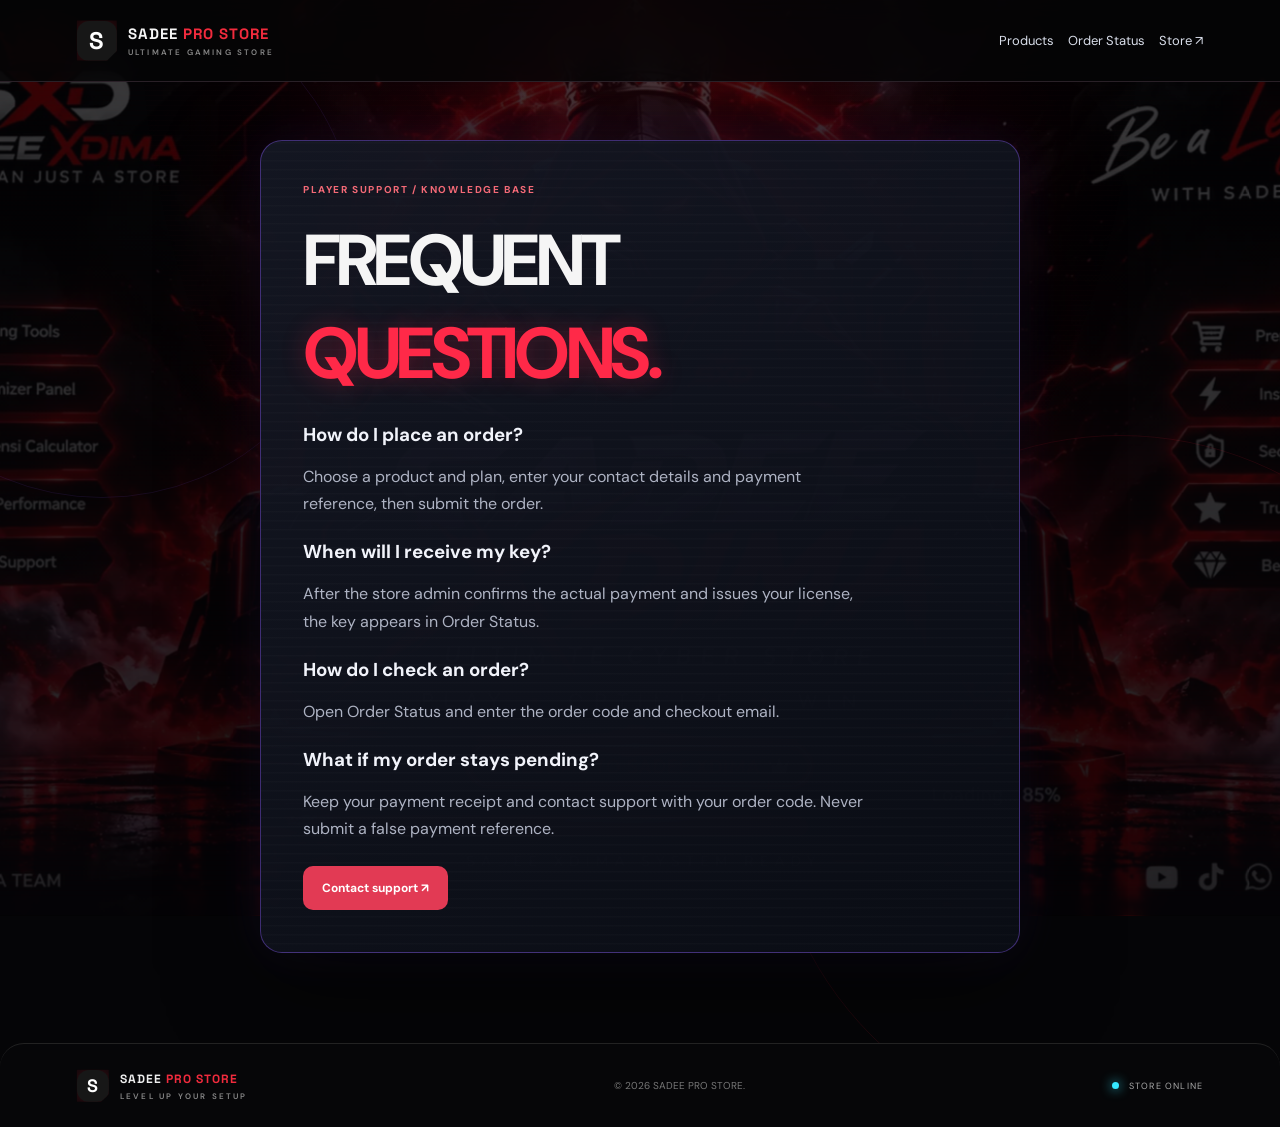
<file: faq.html>
<!doctype html><html lang="en"><head><meta charset="utf-8"><meta name="viewport" content="width=device-width,initial-scale=1"><meta name="theme-color" content="#08090d"><title>FAQ | SADEE PRO STORE</title><meta name="description" content="Quick answers about ordering, payment checks, license delivery and support."><link rel="stylesheet" href="styles.css"></head><body class="status-page"><header class="topbar"><a class="brand" href="./"><span class="brand-mark">S</span><span>SADEE <b>PRO STORE</b><small>ULTIMATE GAMING STORE</small></span></a><nav><a href="./#products">Products</a><a href="order-status.html">Order Status</a><a href="./">Store ↗</a></nav></header><main class="status-main"><div class="status-ambient" aria-hidden="true"><i></i><i></i><i></i></div><section class="status-console"><p class="eyebrow">PLAYER SUPPORT / KNOWLEDGE BASE</p><h1>FREQUENT <span>QUESTIONS.</span></h1><h3>How do I place an order?</h3><p class="status-intro">Choose a product and plan, enter your contact details and payment reference, then submit the order.</p><h3>When will I receive my key?</h3><p class="status-intro">After the store admin confirms the actual payment and issues your license, the key appears in Order Status.</p><h3>How do I check an order?</h3><p class="status-intro">Open Order Status and enter the order code and checkout email.</p><h3>What if my order stays pending?</h3><p class="status-intro">Keep your payment receipt and contact support with your order code. Never submit a false payment reference.</p><a class="btn btn-red" href="support.html">Contact support ↗</a></section></main><footer><a class="brand footer-brand" href="./"><span class="brand-mark">S</span><span>SADEE <b>PRO STORE</b><small>LEVEL UP YOUR SETUP</small></span></a><p>© <span id="year"></span> SADEE PRO STORE.</p><span class="footer-status"><i></i> STORE ONLINE</span></footer><script>document.getElementById('year').textContent=new Date().getFullYear()</script></body></html>
</file>
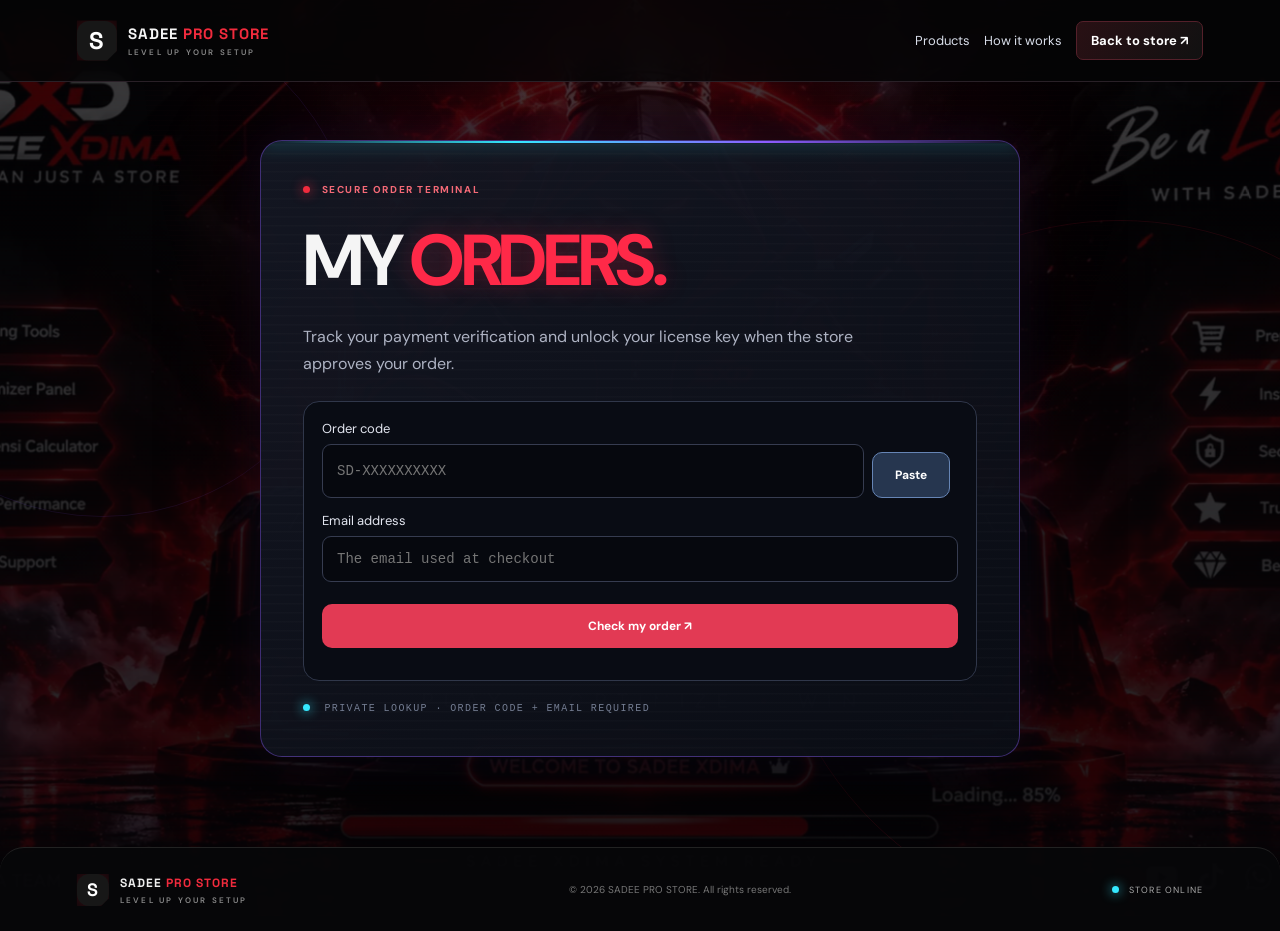
<file: order-status.html>
<!doctype html>
<html lang="en"><head><meta charset="utf-8"><meta name="viewport" content="width=device-width,initial-scale=1"><meta name="theme-color" content="#08090d"><title>My Orders | SADEE PRO STORE</title><link rel="stylesheet" href="styles.css"><script defer src="config.js"></script></head>
<body class="status-page"><header class="topbar"><a class="brand" href="./"><span class="brand-mark">S</span><span>SADEE <b>PRO STORE</b><small>LEVEL UP YOUR SETUP</small></span></a><nav><a href="./#products">Products</a><a href="./#how">How it works</a><a class="nav-shop" href="./">Back to store ↗</a></nav></header>
<main class="status-main"><div class="status-ambient" aria-hidden="true"><i></i><i></i><i></i></div><section class="status-console"><p class="eyebrow"><span class="live-dot"></span> SECURE ORDER TERMINAL</p><div class="status-scanline"></div><h1>MY <span>ORDERS.</span></h1><p class="status-intro">Track your payment verification and unlock your license key when the store approves your order.</p><form id="lookup-form" class="order-lookup-form status-lookup-form"><label>Order code<div class="paste-field"><input name="order_code" id="order-code-input" required maxlength="30" placeholder="SD-XXXXXXXXXX" autocomplete="off"><button type="button" class="btn btn-outline paste-btn" id="paste-order-code">Paste</button></div></label><label>Email address<input name="email" type="email" required maxlength="254" placeholder="The email used at checkout" autocomplete="email"></label><button class="btn btn-red full" type="submit" id="lookup-submit">Check my order ↗</button><p class="form-message" id="lookup-message" role="status"></p></form><div id="lookup-result" class="lookup-result" aria-live="polite"></div><div class="status-footnote"><span class="terminal-dot"></span> PRIVATE LOOKUP · ORDER CODE + EMAIL REQUIRED</div></section></main>
<footer><a class="brand footer-brand" href="./"><span class="brand-mark">S</span><span>SADEE <b>PRO STORE</b><small>LEVEL UP YOUR SETUP</small></span></a><p>© <span id="year"></span> SADEE PRO STORE. All rights reserved.</p><span class="footer-status"><i></i> STORE ONLINE</span></footer><script defer src="order-status.js"></script></body></html>
</file>
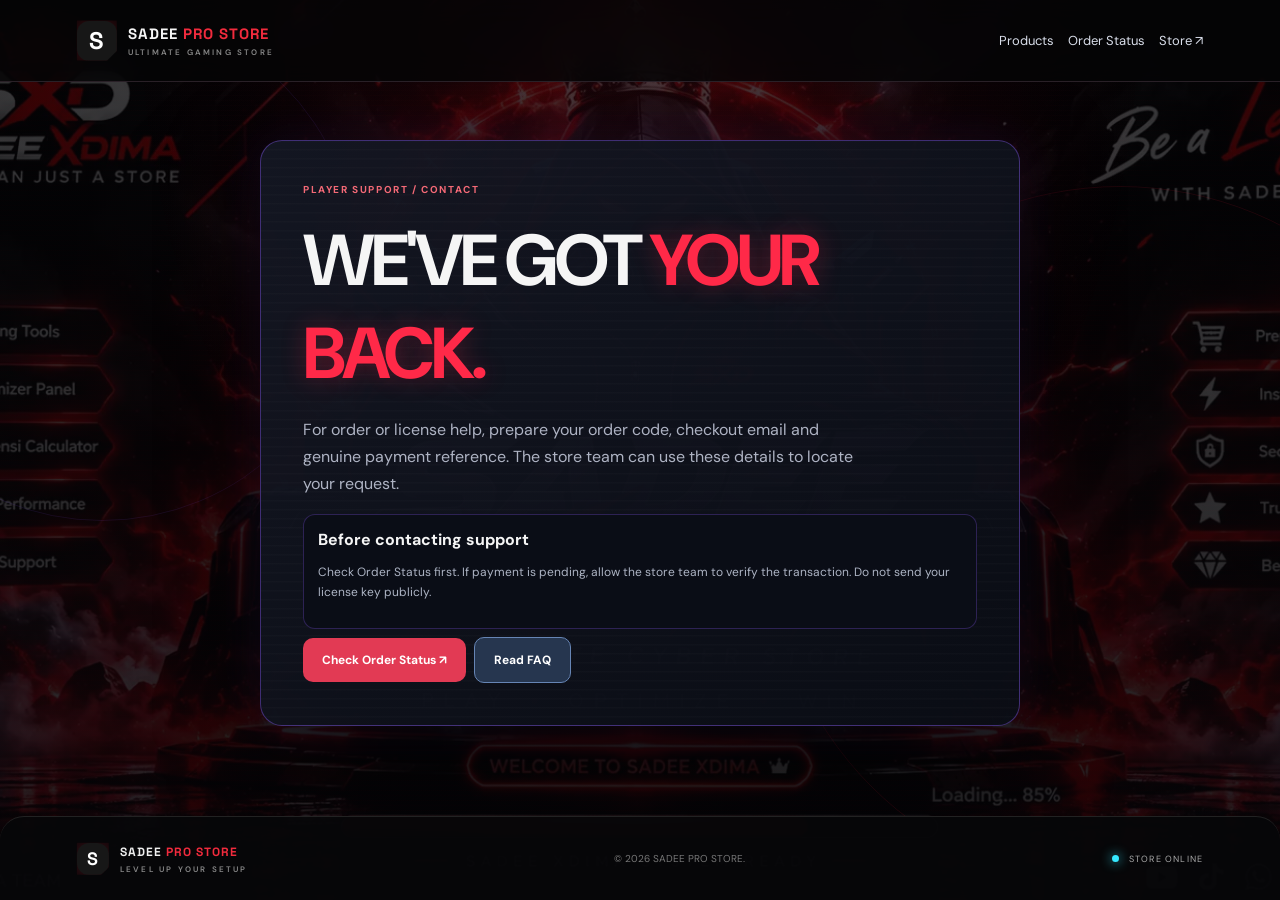
<file: support.html>
<!doctype html><html lang="en"><head><meta charset="utf-8"><meta name="viewport" content="width=device-width,initial-scale=1"><meta name="theme-color" content="#08090d"><title>Support | SADEE PRO STORE</title><meta name="description" content="Need help with an order? Keep your order code and payment receipt ready."><link rel="stylesheet" href="styles.css"></head><body class="status-page"><header class="topbar"><a class="brand" href="./"><span class="brand-mark">S</span><span>SADEE <b>PRO STORE</b><small>ULTIMATE GAMING STORE</small></span></a><nav><a href="./#products">Products</a><a href="order-status.html">Order Status</a><a href="./">Store ↗</a></nav></header><main class="status-main"><div class="status-ambient" aria-hidden="true"><i></i><i></i><i></i></div><section class="status-console"><p class="eyebrow">PLAYER SUPPORT / CONTACT</p><h1>WE'VE GOT <span>YOUR BACK.</span></h1><p class="status-intro">For order or license help, prepare your order code, checkout email and genuine payment reference. The store team can use these details to locate your request.</p><div class="pending-console"><b>Before contacting support</b><p>Check Order Status first. If payment is pending, allow the store team to verify the transaction. Do not send your license key publicly.</p></div><a class="btn btn-red" href="order-status.html">Check Order Status ↗</a><a class="btn btn-outline" href="faq.html">Read FAQ</a></section></main><footer><a class="brand footer-brand" href="./"><span class="brand-mark">S</span><span>SADEE <b>PRO STORE</b><small>LEVEL UP YOUR SETUP</small></span></a><p>© <span id="year"></span> SADEE PRO STORE.</p><span class="footer-status"><i></i> STORE ONLINE</span></footer><script>document.getElementById('year').textContent=new Date().getFullYear()</script></body></html>
</file>
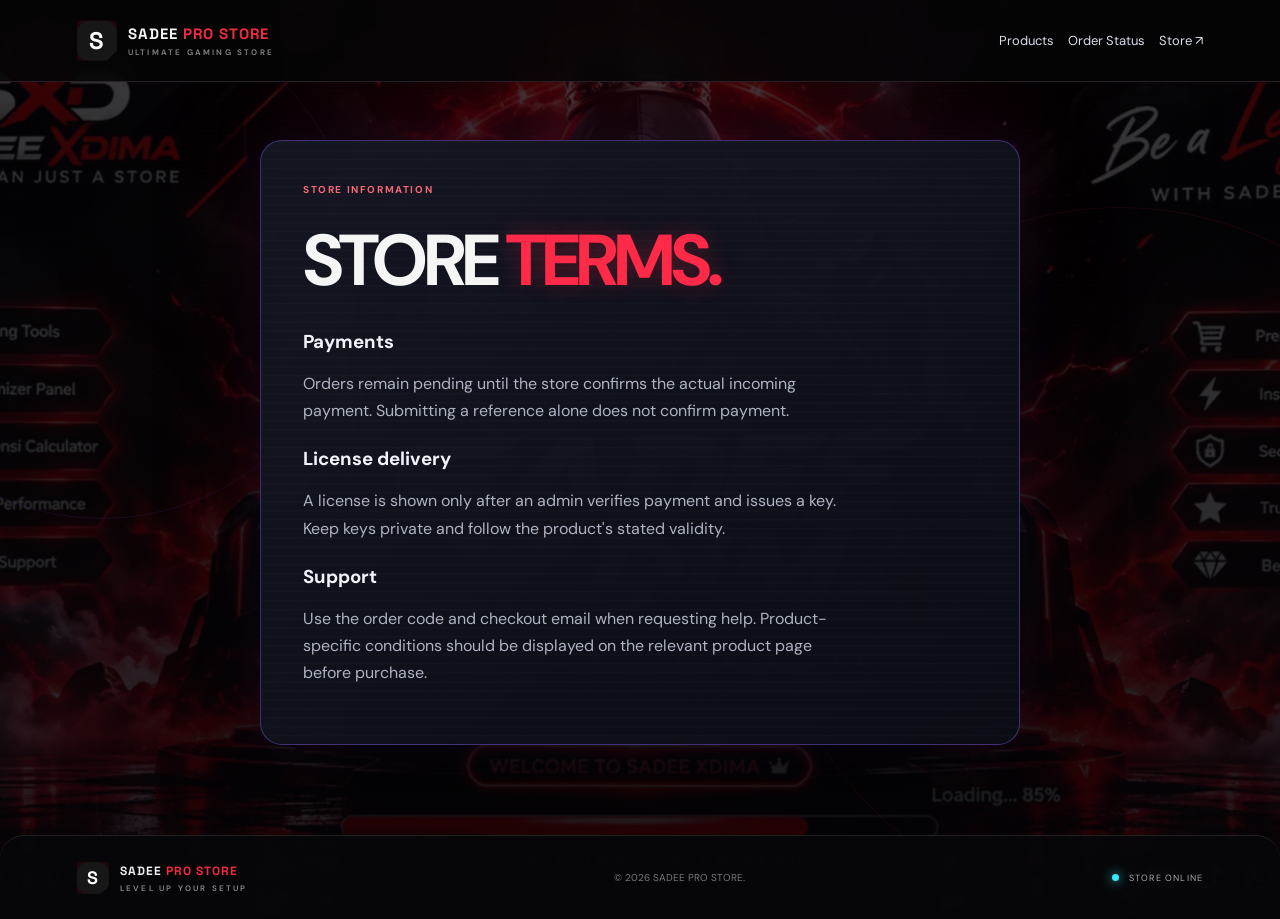
<file: terms.html>
<!doctype html><html lang="en"><head><meta charset="utf-8"><meta name="viewport" content="width=device-width,initial-scale=1"><meta name="theme-color" content="#08090d"><title>Store Terms | SADEE PRO STORE</title><meta name="description" content="Ordering, payment verification, license delivery and safe use information."><link rel="stylesheet" href="styles.css"></head><body class="status-page"><header class="topbar"><a class="brand" href="./"><span class="brand-mark">S</span><span>SADEE <b>PRO STORE</b><small>ULTIMATE GAMING STORE</small></span></a><nav><a href="./#products">Products</a><a href="order-status.html">Order Status</a><a href="./">Store ↗</a></nav></header><main class="status-main"><div class="status-ambient" aria-hidden="true"><i></i><i></i><i></i></div><section class="status-console"><p class="eyebrow">STORE INFORMATION</p><h1>STORE <span>TERMS.</span></h1><h3>Payments</h3><p class="status-intro">Orders remain pending until the store confirms the actual incoming payment. Submitting a reference alone does not confirm payment.</p><h3>License delivery</h3><p class="status-intro">A license is shown only after an admin verifies payment and issues a key. Keep keys private and follow the product's stated validity.</p><h3>Support</h3><p class="status-intro">Use the order code and checkout email when requesting help. Product-specific conditions should be displayed on the relevant product page before purchase.</p></section></main><footer><a class="brand footer-brand" href="./"><span class="brand-mark">S</span><span>SADEE <b>PRO STORE</b><small>LEVEL UP YOUR SETUP</small></span></a><p>© <span id="year"></span> SADEE PRO STORE.</p><span class="footer-status"><i></i> STORE ONLINE</span></footer><script>document.getElementById('year').textContent=new Date().getFullYear()</script></body></html>
</file>
<file: styles.css>
@import url('https://fonts.googleapis.com/css2?family=DM+Sans:wght@400;500;600;700&family=Space+Grotesk:wght@400;500;600;700&display=swap');
:root{--bg:#090909;--panel:#111;--panel2:#171717;--red:#f12a3c;--red2:#b90f25;--text:#f5f5f5;--muted:#9b9b9b;--line:#292929;--green:#71e4a1}*{box-sizing:border-box}html{scroll-behavior:smooth}body{margin:0;background:var(--bg);color:var(--text);font-family:'DM Sans',sans-serif}a{color:inherit;text-decoration:none}button,input,textarea{font:inherit}.topbar{height:82px;padding:0 clamp(20px,6vw,90px);display:flex;align-items:center;justify-content:space-between;border-bottom:1px solid #222;background:#090909;position:sticky;top:0;z-index:10}.brand{display:flex;align-items:center;gap:11px;font:700 15px 'Space Grotesk',sans-serif;letter-spacing:1px}.brand b{color:var(--red)}.brand small{display:block;font:600 8px 'DM Sans',sans-serif;letter-spacing:2.2px;color:#888;margin-top:4px}.brand-mark{display:grid;place-items:center;width:40px;height:40px;background:var(--red);color:#fff;font:700 24px 'Space Grotesk';clip-path:polygon(0 0,100% 0,100% 76%,76% 100%,0 100%)}nav{display:flex;align-items:center;gap:30px;color:#c4c4c4;font-size:13px}nav a:hover,.text-link:hover{color:#fff}.admin-link{border:1px solid #343434;padding:10px 14px;border-radius:7px}.hero{min-height:560px;padding:78px clamp(20px,8vw,125px) 54px;display:grid;grid-template-columns:1.05fr .95fr;align-items:center;gap:38px;overflow:hidden;background:radial-gradient(ellipse at 80% 35%,#301014 0,transparent 43%),linear-gradient(120deg,#090909,#0d0b0c)}.eyebrow{font-size:10px;letter-spacing:2.2px;font-weight:700;color:#f56a77;margin:0 0 18px}.live-dot,.footer-status i{display:inline-block;width:7px;height:7px;background:var(--red);border-radius:50%;margin-right:8px;box-shadow:0 0 12px #f12a3c}.hero h1{font:700 clamp(48px,6.5vw,86px)/.98 'Space Grotesk',sans-serif;letter-spacing:-4px;margin:0;max-width:600px}.hero h1 span,.section h2 span,.how-section h2 span{color:var(--red)}.hero-sub{max-width:430px;color:#aaa;font-size:14px;line-height:1.9;margin:24px 0 27px}.hero-actions{display:flex;align-items:center;gap:25px}.btn{border:0;display:inline-flex;align-items:center;justify-content:center;gap:16px;padding:14px 19px;border-radius:6px;font-weight:700;font-size:12px;cursor:pointer;transition:.2s}.btn-red{background:var(--red);color:white;box-shadow:0 7px 24px #f12a3c22}.btn-red:hover{background:#ff4051;transform:translateY(-1px)}.text-link{font-size:12px;color:#c5c5c5}.hero-stats{display:flex;gap:32px;margin-top:48px}.hero-stats div{display:flex;flex-direction:column;gap:5px}.hero-stats strong{font:700 20px 'Space Grotesk';color:#eee}.hero-stats small{font-size:10px;color:#888}.hero-art{min-height:365px;position:relative;border:1px solid #3b2427;border-radius:12px;overflow:hidden;background:linear-gradient(145deg,#1b1113,#080808 60%);display:grid;place-items:center}.hero-art:before{content:"";position:absolute;inset:0;background-image:linear-gradient(#ffffff08 1px,transparent 1px),linear-gradient(90deg,#ffffff08 1px,transparent 1px);background-size:28px 28px;mask-image:linear-gradient(135deg,#000,transparent 80%)}.orbit{position:absolute;border:1px solid #9f2635;border-radius:50%;transform:rotate(-30deg)}.orbit-one{width:280px;height:190px}.orbit-two{width:360px;height:260px;border-color:#4b292d}.hero-chip{z-index:1;width:125px;height:125px;display:grid;place-content:center;text-align:center;background:linear-gradient(145deg,#f32c40,#8c0e20);clip-path:polygon(15% 0,100% 0,100% 80%,80% 100%,0 100%,0 15%);font:700 35px 'Space Grotesk';box-shadow:0 0 70px #f12a3c55}.hero-chip b{font-size:20px}.hero-cross{position:absolute;top:45px;right:58px;color:#ff4254;font-size:28px}.hero-caption{position:absolute;bottom:25px;left:25px;display:flex;flex-direction:column;gap:7px}.hero-caption span{font-size:9px;letter-spacing:2px;color:#f36b77}.hero-caption b{font:600 12px 'Space Grotesk';letter-spacing:1px}.hero-bars{position:absolute;right:26px;bottom:27px;display:flex;align-items:end;gap:4px;height:30px}.hero-bars i{width:3px;background:#e92c3e;height:40%}.hero-bars i:nth-child(3n){height:90%}.hero-bars i:nth-child(2n){height:60%}.section{padding:85px clamp(20px,8vw,125px)}.section-head{display:flex;align-items:end;justify-content:space-between;gap:20px}.section h2,.how-section h2,.support-banner h2{font:700 clamp(30px,4vw,44px)/1.1 'Space Grotesk';letter-spacing:-1.5px;margin:0}.search-wrap{display:flex;gap:10px;align-items:center;background:#111;border:1px solid #292929;padding:0 13px;border-radius:7px;width:min(280px,100%);height:43px;color:#999}.search-wrap input{background:none;border:0;outline:0;color:white;width:100%;font-size:12px}.filters{display:flex;gap:8px;flex-wrap:wrap;margin:28px 0}.filter{background:#111;color:#aaa;border:1px solid #292929;padding:9px 15px;border-radius:5px;font-size:11px;cursor:pointer}.filter.active,.filter:hover{background:#321015;color:#fff;border-color:#8c202d}.product-grid{display:grid;grid-template-columns:repeat(4,minmax(0,1fr));gap:16px}.product-card{border:1px solid #252525;border-radius:9px;overflow:hidden;background:#101010;transition:.2s}.product-card:hover{border-color:#7d2731;transform:translateY(-3px)}.product-image{height:185px;background:radial-gradient(circle at 50% 40%,#392025,#141011 60%);display:grid;place-items:center;position:relative;overflow:hidden}.product-image img{width:100%;height:100%;object-fit:cover}.product-placeholder{font:700 48px 'Space Grotesk';color:#f13a4c;text-shadow:0 0 28px #f12a3c55}.product-tag{position:absolute;top:12px;left:12px;background:#241014;border:1px solid #63212b;color:#ff818b;border-radius:4px;padding:5px 8px;font-size:9px;text-transform:uppercase;letter-spacing:1px}.product-info{padding:16px}.product-category{font-size:9px;color:#f36a78;text-transform:uppercase;letter-spacing:1.5px}.product-info h3{font:600 16px 'Space Grotesk';margin:9px 0;color:#f5f5f5}.product-description{font-size:11px;line-height:1.6;color:#999;min-height:35px}.product-bottom{display:flex;align-items:center;justify-content:space-between;gap:8px;margin-top:17px}.price{font:700 17px 'Space Grotesk'}.order-btn{background:#242424;border:1px solid #373737;color:white;padding:9px 10px;border-radius:5px;font-size:10px;font-weight:700;cursor:pointer}.order-btn:hover{background:var(--red);border-color:var(--red)}.empty-state{grid-column:1/-1;text-align:center;padding:55px 20px;border:1px dashed #333;border-radius:8px;color:#999;font-size:13px}.fine-print{color:#777;font-size:10px;line-height:1.7}.how-section{padding:68px clamp(20px,8vw,125px);background:#101010;border-top:1px solid #202020;border-bottom:1px solid #202020;display:grid;grid-template-columns:.8fr 1.2fr;gap:50px}.steps{display:grid;grid-template-columns:repeat(3,1fr);gap:20px}.steps article{border-left:1px solid #54202a;padding-left:16px}.steps article>b{font:700 22px 'Space Grotesk';color:var(--red)}.steps h3{font:600 14px 'Space Grotesk';margin:17px 0 8px}.steps p,.support-banner p{font-size:11px;color:#999;line-height:1.8}.support-banner{margin:70px clamp(20px,8vw,125px);padding:30px 34px;border:1px solid #422027;border-radius:10px;background:linear-gradient(100deg,#1a0d10,#101010);display:flex;align-items:center;justify-content:space-between;gap:20px}.support-banner .eyebrow{margin-bottom:10px}.support-banner h2{font-size:27px}.support-banner p{margin-bottom:0}.btn-outline{border:1px solid #62303a;color:white;white-space:nowrap}.btn-outline:hover{background:#251014}footer{border-top:1px solid #222;padding:25px clamp(20px,6vw,90px);display:flex;align-items:center;justify-content:space-between;gap:20px}footer p{font-size:10px;color:#777}.footer-brand{font-size:12px}.footer-brand .brand-mark{width:32px;height:32px;font-size:18px}.footer-status{font-size:9px;letter-spacing:1.2px;color:#aaa}.footer-status i{width:6px;height:6px;background:var(--green);box-shadow:0 0 8px #71e4a1}.modal-backdrop{position:fixed;inset:0;z-index:30;background:#000c;display:grid;place-items:center;padding:15px;overflow:auto}.modal-backdrop[hidden]{display:none}.order-modal{width:min(470px,100%);background:#111;border:1px solid #3b282b;border-radius:12px;padding:28px;position:relative;margin:auto}.modal-close{position:absolute;right:17px;top:13px;background:none;color:#aaa;border:0;font-size:28px;cursor:pointer}.order-modal h2{font:700 30px 'Space Grotesk';margin:0 0 18px}.selected-product{background:#1a1a1a;border:1px solid #2d2d2d;border-radius:7px;padding:12px;margin-bottom:18px;display:flex;justify-content:space-between;gap:12px;font-size:12px}.selected-product span{color:#f45a68}.order-modal form{display:grid;gap:12px}.order-modal label{display:grid;gap:7px;font-size:11px;color:#ccc}.order-modal label small{display:inline;color:#777}.order-modal input,.order-modal textarea{width:100%;border:1px solid #333;background:#090909;color:white;border-radius:6px;padding:11px;outline:none;font-size:12px}.order-modal input:focus,.order-modal textarea:focus{border-color:#a82b39}.full{width:100%}.form-message{font-size:11px;color:#ff7a86;margin:0}.form-message.success{color:#71e4a1}
@media(max-width:950px){.hero{padding-top:55px;grid-template-columns:1fr 0.8fr}.hero h1{font-size:62px}.product-grid{grid-template-columns:repeat(2,minmax(0,1fr))}.how-section{grid-template-columns:1fr;gap:30px}.hero-art{min-height:320px}}@media(max-width:620px){.topbar{height:68px;padding:0 17px}nav{gap:12px;font-size:11px}nav>a:first-child,nav>a:nth-child(2){display:none}.admin-link{padding:8px 10px}.brand{font-size:12px}.brand-mark{width:34px;height:34px;font-size:20px}.hero{padding:50px 20px 35px;grid-template-columns:1fr;gap:35px}.hero h1{font-size:clamp(52px,14vw,76px);letter-spacing:-3px}.hero-sub{font-size:13px}.hero-stats{margin-top:35px;gap:25px}.hero-art{min-height:275px}.section{padding:60px 18px}.section-head{align-items:start;flex-direction:column}.section h2{font-size:35px}.search-wrap{width:100%}.product-grid{gap:10px}.product-image{height:145px}.product-info{padding:12px}.product-info h3{font-size:14px}.product-description{font-size:10px}.price{font-size:14px}.order-btn{font-size:9px;padding:8px 7px}.how-section{padding:50px 20px}.steps{grid-template-columns:1fr;gap:25px}.steps article{padding-bottom:10px}.support-banner{margin:45px 18px;padding:24px;align-items:start;flex-direction:column}.support-banner h2{font-size:24px}footer{padding:22px 18px;flex-wrap:wrap}footer p{order:3;width:100%;margin:0}.footer-status{font-size:8px}.order-modal{padding:23px 18px}}
/* Product details, video hero, and mobile-friendly product actions */
.hero-video{position:absolute;inset:0;width:100%;height:100%;object-fit:cover;border-radius:inherit;z-index:0}.hero-art>*:not(.hero-video){position:relative;z-index:1}.product-open{display:block;width:100%;height:100%;padding:0;border:0;text-align:left;background:transparent;color:inherit;cursor:pointer;font:inherit}.product-open:focus-visible{outline:2px solid var(--red,#e52323);outline-offset:4px;border-radius:14px}.featured-card{outline:1px solid rgba(229,35,35,.42)}.featured-tag{position:absolute;top:42px;left:14px;background:#e52323;color:#fff;font-size:10px;font-weight:800;letter-spacing:.12em;padding:6px 8px;border-radius:4px}.detail-image{height:180px;border-radius:12px;overflow:hidden;background:#151515;margin:0 0 20px}.detail-image img{width:100%;height:100%;object-fit:cover}.detail-placeholder{height:100%;display:grid;place-items:center;color:#e52323;font-weight:900;letter-spacing:.18em}.detail-description{color:#c5c5c5;line-height:1.65}.detail-meta{display:flex;flex-wrap:wrap;gap:8px;margin:14px 0}.detail-meta span{border:1px solid #303030;background:#151515;color:#ddd;border-radius:6px;padding:7px 9px;font-size:12px}.detail-features h3{font-size:14px;margin:18px 0 8px}.detail-features ul{padding-left:20px;color:#d1d1d1;line-height:1.8}.product-modal{max-height:92vh;overflow:auto}.product-modal select{width:100%;margin-top:8px;background:#111;color:#fff;border:1px solid #333;border-radius:8px;padding:12px}.admin-settings{margin-top:24px}.admin-settings form{display:grid;gap:12px}.admin-settings input{width:100%}
@media(max-width:600px){.detail-image{height:145px}.product-modal{padding:22px 16px}.hero-video{object-position:center}}

/* Premium storefront polish */
.nav-shop{padding:10px 14px;border:1px solid #64222c;border-radius:6px;background:linear-gradient(135deg,#e52323,#8f111b);color:#fff!important;font-weight:700}
.hero-art{isolation:isolate;min-height:430px;box-shadow:0 22px 70px #0008}
.hero-photo{position:absolute;inset:0;width:100%;height:100%;object-fit:cover;opacity:.82;z-index:-2;filter:saturate(.82)}
.hero-photo-shade{position:absolute;inset:0;background:linear-gradient(115deg,#090909ee 0%,#09090970 55%,#a20d1c55 100%),linear-gradient(0deg,#080808 0%,transparent 65%);z-index:-1}
.hero-art:before{z-index:0;opacity:.6}.hero-chip{box-shadow:0 0 70px #f12a3c88,0 14px 35px #0008}.hero-caption,.hero-bars,.hero-cross,.orbit{z-index:2!important}
.collection-intro{max-width:540px;color:#929292;font-size:13px;line-height:1.8;margin:13px 0 0}
.product-card{box-shadow:0 12px 30px #0002}.product-image{background:linear-gradient(135deg,#211014,#111)}.product-image:after{content:"";position:absolute;inset:0;background:linear-gradient(0deg,#08080855,transparent 65%);pointer-events:none}
.support-banner{background:radial-gradient(ellipse at 90% 0%,#4b111b55,transparent 50%),linear-gradient(100deg,#1a0d10,#101010)}
@media(max-width:620px){.nav-shop{padding:8px 9px;font-size:10px}.hero-art{min-height:300px}.collection-intro{font-size:12px}}

/* Premium motion polish */
.hero-copy{animation:fadeUp .75s cubic-bezier(.2,.8,.2,1) both}.hero-art{animation:fadeUp .9s .12s cubic-bezier(.2,.8,.2,1) both;box-shadow:0 25px 70px #f12a3c12}.hero-chip{animation:chipFloat 5s ease-in-out infinite;filter:drop-shadow(0 12px 28px #f12a3c45)}.orbit-one{animation:orbitSpin 18s linear infinite}.orbit-two{animation:orbitSpin 25s linear infinite reverse}.hero-bars i{animation:barPulse 1.2s ease-in-out infinite alternate}.hero-bars i:nth-child(2n){animation-delay:.25s}.hero-bars i:nth-child(3n){animation-delay:.45s}.hero-cross{animation:twinkle 3s ease-in-out infinite}.product-card{animation:fadeUp .6s ease both;position:relative}.product-card:before{content:"";position:absolute;inset:0;pointer-events:none;z-index:2;background:linear-gradient(115deg,transparent 25%,#ffffff0b 45%,transparent 65%);transform:translateX(-130%);transition:transform .65s}.product-card:hover:before{transform:translateX(130%)}.product-image img{transition:transform .55s cubic-bezier(.2,.8,.2,1),filter .4s}.product-card:hover .product-image img{transform:scale(1.07);filter:saturate(1.15)}.btn,.order-btn,.filter{transition:transform .22s ease,background .22s ease,border-color .22s ease,box-shadow .22s ease}.btn-red:hover{box-shadow:0 12px 35px #f12a3c44;transform:translateY(-3px)}.nav-shop{border:1px solid #54202a;padding:10px 14px;border-radius:7px;background:linear-gradient(120deg,#291014,#111)}.nav-shop:hover{border-color:#f12a3c;box-shadow:0 0 24px #f12a3c20}.hero-photo{transition:transform 9s ease;animation:photoDrift 18s ease-in-out infinite alternate}.hero-art:hover .hero-photo{transform:scale(1.04)}.collection-intro{max-width:520px;color:#999;font-size:12px;line-height:1.8;margin:14px 0 0}.support-banner{animation:fadeUp .7s ease both}@keyframes fadeUp{from{opacity:0;transform:translateY(20px)}to{opacity:1;transform:translateY(0)}}@keyframes chipFloat{0%,100%{transform:translateY(0) rotate(0)}50%{transform:translateY(-10px) rotate(2deg)}}@keyframes orbitSpin{from{rotate:0deg}to{rotate:360deg}}@keyframes barPulse{from{opacity:.35;transform:scaleY(.6)}to{opacity:1;transform:scaleY(1)}}@keyframes twinkle{0%,100%{opacity:.55;transform:scale(.85) rotate(0)}50%{opacity:1;transform:scale(1.15) rotate(20deg)}}@keyframes photoDrift{from{transform:scale(1.02)}to{transform:scale(1.12)}}@media(prefers-reduced-motion:reduce){*,*::before,*::after{animation-duration:.01ms!important;animation-iteration-count:1!important;scroll-behavior:auto!important;transition-duration:.01ms!important}}@media(max-width:600px){.nav-shop{padding:8px 9px}.hero{gap:25px}.hero-art{min-height:280px}.collection-intro{max-width:100%}}
.payment-instructions{margin:14px 0;padding:16px;border:1px solid rgba(239,44,56,.55);border-radius:14px;background:linear-gradient(135deg,rgba(239,44,56,.12),rgba(12,12,12,.9));display:grid;gap:8px}.payment-instructions b{color:#ff626b;letter-spacing:.12em;font-size:.8rem}.payment-instructions p{margin:0;color:#c7c7c7;font-size:.88rem;line-height:1.5}.payment-instructions strong{font-size:1.05rem;overflow-wrap:anywhere}

/* SADEE PRO STORE — GAMING UPGRADE */
:root{--red:#f12b3d;--red2:#b80f25;--bg:#08090d;--panel:#11131a;--line:#282b36;--muted:#9a9eac}body{background:radial-gradient(ellipse at 75% -10%,rgba(241,43,61,.13),transparent 38%),var(--bg);background-attachment:fixed}.topbar{border-bottom:1px solid rgba(241,43,61,.22);backdrop-filter:blur(18px);background:rgba(8,9,13,.88)}.brand-mark{box-shadow:0 0 25px #f12b3d55}.hero{position:relative}.hero h1{letter-spacing:-.055em;text-shadow:0 0 34px #f12b3d18}.hero h1 span,.section-head h2 span,.how-section h2 span,.admin-heading h1 span{color:var(--red);text-shadow:0 0 28px #f12b3d35}.hero-art{border:1px solid #f12b3d50;box-shadow:0 25px 80px #0008,0 0 45px #f12b3d0d}.hero-art:after{content:"";position:absolute;inset:0;pointer-events:none;border:1px solid #ffffff0a;border-radius:inherit}.btn-red,.order-btn{background:linear-gradient(135deg,#ff3649,#b80f25);box-shadow:0 8px 24px #f12b3d22;transition:transform .2s,box-shadow .2s}.btn-red:hover,.order-btn:hover{transform:translateY(-2px);box-shadow:0 12px 30px #f12b3d45}.product-card{background:linear-gradient(155deg,#151720,#0e0f14);border:1px solid #2a2d38;transition:transform .24s,border-color .24s,box-shadow .24s}.product-card:hover{transform:translateY(-5px);border-color:#f12b3d99;box-shadow:0 18px 38px #0008,0 0 26px #f12b3d12}.product-image{background:linear-gradient(135deg,#191b25,#0a0b10)}.product-tag,.featured-tag{backdrop-filter:blur(10px)}.filters .filter.active,.filter.active{box-shadow:0 0 18px #f12b3d26}.section,.how-section,.support-banner{position:relative}.eyebrow{letter-spacing:.16em}.admin-body{background:radial-gradient(ellipse at 15% 0%,#f12b3d12,transparent 32%),#08090d}.admin-main{max-width:1180px}.admin-section-head,.admin-heading{border-bottom:1px solid #2a2d38;padding-bottom:18px}.admin-form,.admin-settings{background:linear-gradient(145deg,#151720,#0d0e13);border-color:#2c2f3a;box-shadow:0 18px 50px #0003}.admin-item{background:#12141b;border:1px solid #292c36;border-radius:14px;padding:16px;margin:10px 0}.admin-item:hover{border-color:#f12b3d66}.admin-tabs{display:flex;gap:8px;flex-wrap:wrap;margin:20px 0}.admin-kpis{display:grid;grid-template-columns:repeat(4,minmax(0,1fr));gap:12px;margin:18px 0}.admin-kpi{background:linear-gradient(145deg,#171923,#0f1016);border:1px solid #2b2e39;border-radius:16px;padding:18px;min-width:0}.admin-kpi span{display:block;color:#a2a6b5;font-size:12px;text-transform:uppercase;letter-spacing:.1em}.admin-kpi strong{display:block;font-size:clamp(20px,3vw,30px);margin-top:9px;color:#fff;overflow-wrap:anywhere}.admin-kpi small{color:#f12b3d}.stock-pill{display:inline-flex;border-radius:99px;padding:4px 9px;font-size:11px;background:#252733;color:#e7e8ee}.stock-pill.low{background:#4a1720;color:#ff9ca6}@media(max-width:700px){.admin-kpis{grid-template-columns:repeat(2,minmax(0,1fr))}.hero h1{font-size:clamp(42px,12vw,68px)}.product-card:hover{transform:none}}@media(prefers-reduced-motion:reduce){*,*:before,*:after{animation-duration:.01ms!important;transition-duration:.01ms!important;scroll-behavior:auto!important}}

.language-toggle{border:1px solid #363946;background:#151720;color:#fff;border-radius:9px;padding:9px 12px;cursor:pointer}.product-heart{position:absolute;z-index:2;right:12px;top:12px;width:38px;height:38px;border-radius:50%;border:1px solid #ffffff35;background:#090a0dbd;color:#fff;font-size:20px;cursor:pointer}.product-image{position:relative}.product-heart.saved{color:#ff3b50;border-color:#ff3b50}.order-lookup-form{display:grid;grid-template-columns:1fr 1fr auto;gap:12px;align-items:end;background:#11131a;border:1px solid #2a2d38;border-radius:16px;padding:18px}.order-lookup-form label{display:grid;gap:7px;color:#d5d7df;font-size:13px}.order-lookup-form input{background:#090a0f;border:1px solid #343744;border-radius:9px;padding:12px;color:#fff;min-width:0}.lookup-result{margin-top:14px}.lookup-card{border:1px solid #343744;background:#11131a;border-radius:14px;padding:16px;line-height:1.8}.lookup-card strong{color:#fff}.lookup-card .license{font-family:monospace;letter-spacing:.04em;background:#08090d;padding:10px;border-radius:8px;overflow-wrap:anywhere}@media(max-width:700px){.order-lookup-form{grid-template-columns:1fr}.topbar nav{gap:8px;flex-wrap:wrap}}
.announcement-list{display:grid;grid-template-columns:repeat(auto-fit,minmax(240px,1fr));gap:12px}.announcement-card{background:linear-gradient(145deg,#151720,#0d0e13);border:1px solid #30333e;border-left:3px solid #f12b3d;border-radius:12px;padding:16px}.announcement-card small{color:#f12b3d;text-transform:uppercase;letter-spacing:.1em}.announcement-card h3{margin:8px 0}.announcement-card p{color:#b3b6c2;line-height:1.6;margin:0}
.detail-reviews{margin-top:20px;border-top:1px solid #2b2e39;padding-top:18px}.review-card{padding:12px;border:1px solid #2a2d38;border-radius:10px;margin:8px 0;background:#0c0d12}.review-card span{color:#ffbd4a;margin-left:10px}.review-card p{color:#b9bdc9;margin-bottom:0}.review-form{display:grid;gap:10px;margin-top:14px}.review-form label{display:grid;gap:6px}.review-form input,.review-form select,.review-form textarea{background:#090a0f;color:#fff;border:1px solid #343744;border-radius:9px;padding:10px}

/* SADEE PRO STORE - clear order-code cards */
.order-success-card,.order-code-card{--order-hue:345;background:linear-gradient(135deg,hsl(var(--order-hue) 78% 25%),hsl(calc(var(--order-hue) + 48) 78% 17%) 55%,#11131a);border:1px solid hsl(var(--order-hue) 75% 55% / .7);border-radius:14px;padding:18px;margin:12px 0;color:#fff;box-shadow:0 12px 35px hsl(var(--order-hue) 70% 25% / .2)}
.order-success-card{background:linear-gradient(135deg,hsl(var(--order-hue) 78% 25%),hsl(calc(var(--order-hue) + 48) 78% 17%) 55%,#11131a)}
.order-success-card>span,.order-success-card>small,.order-code-card>small{display:block;font-size:10px;letter-spacing:1.5px;color:#ffe2e7;margin-bottom:8px}
.order-success-card>strong,.order-code-card>strong{display:block;font:700 clamp(22px,6vw,30px)/1.25 'Space Grotesk',monospace;letter-spacing:1px;overflow-wrap:anywhere;margin:5px 0 12px}
.order-success-card p{font-size:12px;line-height:1.8;color:#f4e9eb;margin:12px 0}
.order-code-copy{border:1px solid #ffffff85;background:#ffffff18;color:#fff;border-radius:8px;padding:10px 14px;font-weight:700;font-size:12px;cursor:pointer}
.order-code-copy:hover{background:#ffffff30}
.lookup-card .order-code-card{margin:14px 0}
.lookup-card .license{margin:8px 0 12px;border:1px solid #3c8e68;color:#a7ffd0;font-size:14px}


/* SADEE PRO STORE — CYBER ARENA / ORDER STATUS UPGRADE */
:root{--cyber-red:#ff2948;--cyber-violet:#8d5cff;--cyber-cyan:#35e8ff;--cyber-panel:#10131c;--cyber-line:#2b3040}
.nav-orders{display:inline-flex;align-items:center;gap:7px;padding:9px 13px;border:1px solid #ff29486b;border-radius:9px;background:linear-gradient(120deg,#281019,#15121d);color:#fff!important;box-shadow:0 0 22px #ff29481a}
.hero-copy .eyebrow:after{content:' / CYBER ARENA';color:#8d5cff}.hero h1{font-size:clamp(42px,6vw,78px);line-height:.99}.hero h1 span{background:linear-gradient(90deg,#ff2948,#a46bff 58%,#35e8ff);-webkit-background-clip:text;background-clip:text;color:transparent;text-shadow:none}.hero-art:before{content:'SYSTEM ONLINE  //  SADEE-OS';position:absolute;z-index:4;top:15px;left:16px;font:700 9px/1.4 monospace;letter-spacing:2px;color:#d6d8e7;background:#090b12b8;border:1px solid #8d5cff77;padding:8px 10px;border-radius:6px;box-shadow:0 0 20px #8d5cff26}.hero-art:after{content:'';position:absolute;inset:0;z-index:3;pointer-events:none;background:repeating-linear-gradient(0deg,transparent 0 5px,#ffffff06 6px 7px),linear-gradient(110deg,transparent 30%,#8d5cff13 50%,transparent 70%);mix-blend-mode:screen}.hero-chip{border:1px solid #35e8ff77;background:linear-gradient(135deg,#151827dd,#241128dd);box-shadow:0 0 30px #35e8ff24,0 0 55px #ff29481c}.hero-bars i{background:linear-gradient(180deg,#35e8ff,#8d5cff,#ff2948)}.hero-caption{border-left:2px solid #8d5cff;padding-left:12px}.hero-copy,.hero-art{position:relative}.hero-copy:before{content:'010101  /  NEXT LEVEL';display:block;color:#666d82;font:10px monospace;letter-spacing:2px;margin-bottom:16px}.btn-red{background:linear-gradient(110deg,#ff2948,#9a35ca);box-shadow:0 8px 26px #ff29482b}.btn-red:hover{box-shadow:0 0 30px #ff29486b}.product-card:hover{border-color:#8d5cff99;box-shadow:0 0 28px #8d5cff16,0 18px 38px #0008}
.status-page{min-height:100vh;background:radial-gradient(ellipse at 50% 5%,#32112a66,transparent 36%),radial-gradient(ellipse at 90% 70%,#102e3a55,transparent 35%),#070910}.status-main{min-height:68vh;display:grid;place-items:center;padding:58px 18px 90px;position:relative;overflow:hidden}.status-console{width:min(760px,100%);position:relative;z-index:2;padding:clamp(20px,5vw,42px);border:1px solid #8d5cff66;border-radius:22px;background:linear-gradient(145deg,#141723f2,#0a0d15f5);box-shadow:0 28px 90px #0009,0 0 50px #8d5cff18;overflow:hidden}.status-console:before{content:'';position:absolute;inset:0;pointer-events:none;background:repeating-linear-gradient(0deg,transparent 0 7px,#ffffff04 8px 9px)}.status-console>*{position:relative}.status-console h1{font-size:clamp(42px,9vw,72px);letter-spacing:-.06em;margin:12px 0}.status-console h1 span{color:var(--cyber-red);text-shadow:0 0 25px #ff29484a}.status-intro{color:#aeb3c3;line-height:1.7;max-width:560px}.status-lookup-form{display:grid;grid-template-columns:1fr;gap:14px;margin-top:24px;background:#090c14;border:1px solid #30374a}.status-lookup-form label{display:grid;gap:7px;color:#e2e5ef;font-size:13px}.status-lookup-form input{width:100%;min-width:0;padding:14px;border:1px solid #363c50;border-radius:9px;background:#06080e;color:#fff;font:14px monospace;outline:none}.status-lookup-form input:focus{border-color:#8d5cff;box-shadow:0 0 0 3px #8d5cff22}.paste-field{display:flex;gap:8px}.paste-field input{flex:1}.paste-btn{min-width:78px}.status-ambient{position:absolute;inset:0;pointer-events:none;opacity:.5}.status-ambient i{position:absolute;width:40vw;height:40vw;border:1px solid #8d5cff33;border-radius:50%;animation:statusOrbit 24s linear infinite}.status-ambient i:nth-child(1){top:-10%;left:-12%}.status-ambient i:nth-child(2){right:-15%;bottom:-10%;width:55vw;height:55vw;animation-direction:reverse;border-color:#ff294833}.status-ambient i:nth-child(3){top:25%;left:35%;width:20vw;height:20vw;border-color:#35e8ff22}.status-scanline{position:absolute!important;top:0;left:0;right:0;height:2px;background:linear-gradient(90deg,transparent,#35e8ff,#8d5cff,transparent);box-shadow:0 0 18px #35e8ff;animation:scanline 5s linear infinite}.status-footnote{margin-top:22px;color:#737c91;font:10px monospace;letter-spacing:1.4px}.terminal-dot,.footer-status i{display:inline-block;width:7px;height:7px;border-radius:50%;background:#35e8ff;box-shadow:0 0 12px #35e8ff;margin-right:7px}.terminal-loading{display:flex;align-items:center;gap:7px;color:#a9a4ff;font:700 10px monospace;letter-spacing:1.2px;padding:12px 0}.terminal-loading span{width:6px;height:6px;border-radius:50%;background:#35e8ff;animation:termPulse .8s infinite alternate}.terminal-loading span:nth-child(2){animation-delay:.2s}.terminal-loading span:nth-child(3){animation-delay:.4s}.status-order-card{--order-hue:330;margin-top:20px;padding:18px;border:1px solid hsl(var(--order-hue) 75% 55% / .65);border-radius:16px;background:linear-gradient(145deg,hsl(var(--order-hue) 45% 14%),#0b0e17 65%);box-shadow:0 16px 44px #0006;animation:statusReveal .5s ease both}.status-card-top{display:flex;justify-content:space-between;align-items:center;gap:10px;flex-wrap:wrap}.status-card-top small{color:#7f8799;font-size:10px}.status-chip{display:inline-flex;padding:7px 10px;border-radius:99px;font:700 10px monospace;letter-spacing:1px;border:1px solid #ffffff30}.status-chip.is-verified{color:#9dffd2;background:#123d2c;border-color:#2bd68b88}.status-chip.is-pending{color:#ffe09a;background:#45320f;border-color:#d69d3588}.status-chip.is-rejected{color:#ff9ba7;background:#481723;border-color:#ff526c88}.status-order-card h2{font-size:22px;margin:17px 0 3px}.status-plan{margin:0;color:#aab1c2;font-size:13px}.status-order-code{margin:18px 0;padding:16px;border:1px solid hsl(var(--order-hue) 80% 62% / .65);border-radius:12px;background:linear-gradient(115deg,hsl(var(--order-hue) 68% 22%),#141727 80%)}.status-order-code small{display:block;color:#e5d9ff;font:10px monospace;letter-spacing:1.5px}.status-order-code strong{display:block;font:700 clamp(22px,6vw,30px) monospace;letter-spacing:1px;margin:8px 0 13px;overflow-wrap:anywhere}.status-action-row{display:flex;gap:9px;flex-wrap:wrap;margin-top:12px}.issued-license{margin-top:20px;padding:18px;border:1px solid #2bd68b77;border-radius:14px;background:linear-gradient(145deg,#102a23,#0c1118 70%);box-shadow:0 0 35px #2bd68b12}.license-ready-mark{display:grid;place-items:center;width:34px;height:34px;border-radius:50%;background:#174c37;color:#a5ffd1;font-weight:900;box-shadow:0 0 20px #2bd68b44}.issued-license h3{font-size:22px;margin:6px 0 12px}.license-key-box{padding:15px;background:#060b0b;border:1px dashed #42c98b;border-radius:10px}.license-key-box code{font:700 15px/1.6 monospace;color:#aaffd3;overflow-wrap:anywhere;user-select:all}.license-validity{color:#aeb9b4;font:11px monospace;letter-spacing:1px}.license-validity b{color:#a5ffd1}.pending-console{margin-top:16px;padding:14px;border:1px solid #8d5cff44;border-radius:12px;background:#0a0d16}.pending-console p,.status-note{font-size:12px;line-height:1.7;color:#adb4c4}.order-success-actions{display:flex;gap:8px;flex-wrap:wrap}.order-status-link{text-decoration:none;display:inline-flex;align-items:center}.order-success-card .order-code-copy{font:700 12px inherit}.admin-issue-panel{margin-top:15px;padding:15px;border:1px solid #8d5cff66;border-radius:12px;background:linear-gradient(145deg,#1a1428,#0c1018)}.admin-issue-title{font:700 11px monospace;letter-spacing:1.5px;color:#b8a1ff}.admin-key-label{display:grid;gap:7px;margin:10px 0;color:#dce0ed;font-size:12px}.admin-license-input,.admin-license-duration{width:100%;padding:12px;border-radius:9px;border:1px solid #393e52;background:#080b12;color:#fff}.admin-license-duration{font-family:monospace}.admin-field-hint{color:#858da0;font-size:10px}.payment-ref-value{color:#ffda8c;overflow-wrap:anywhere}.key-issued-pill{background:#164b35!important;color:#a5ffd1!important}.admin-saved-key p{color:#b9c2d0;font-size:12px}.admin-saved-key p b{color:#a5ffd1}
@keyframes scanline{0%{transform:translateY(0)}100%{transform:translateY(720px)}}@keyframes statusOrbit{to{transform:rotate(360deg)}}@keyframes termPulse{to{opacity:.2;transform:scale(.65)}}@keyframes statusReveal{from{opacity:0;transform:translateY(14px)}to{opacity:1;transform:translateY(0)}}
@media(max-width:650px){.status-main{padding:30px 12px 55px}.status-console{padding:20px 15px;border-radius:16px}.status-card-top{align-items:flex-start}.hero-art:before{font-size:8px}.nav-orders{padding:8px 10px}}
@media(prefers-reduced-motion:reduce){.status-ambient i,.status-scanline,.terminal-loading span{animation:none!important}}
/* ULTIMATE GAMING EDITION - responsive support pages and controls */
.footer-links{display:flex;gap:14px;flex-wrap:wrap;justify-content:center}.footer-links a{color:#aeb4c4;text-decoration:none;font-size:12px}.footer-links a:hover{color:#fff}.status-console h3{margin:22px 0 6px;color:#f1f3fa}.status-console .btn{margin:8px 8px 0 0}.status-page .topbar nav{display:flex;gap:14px;flex-wrap:wrap}.status-page .topbar nav a{color:#d9deea;text-decoration:none;font-size:13px}.status-page .topbar nav a:hover{color:#9b8cff}@media(max-width:650px){.footer-links{width:100%;justify-content:flex-start}.status-page .topbar{align-items:flex-start;gap:12px}.status-page .topbar nav{font-size:12px;gap:10px}.status-page footer{gap:12px;flex-wrap:wrap}}

/* SADEE PRO STORE accessibility and compact hero media */
.hero-art{min-height:320px!important;max-height:380px}.hero-video{object-fit:contain!important;background:#05070b}.btn-outline,.small-btn{background:#26364f!important;color:#fff!important;border:1px solid #6685b5!important}.btn-outline:hover,.small-btn:hover{background:#38577e!important}.btn-red{background:#e23a54!important;color:#fff!important}.admin-tabs .filter{background:#25354b!important;color:#fff!important;border:1px solid #526987!important}.admin-tabs .filter.active{background:#e23a54!important;border-color:#ff7186!important}
.receipt-preview{max-width:280px;border:1px solid #526987;border-radius:10px}
@media(max-width:600px){.hero-art{min-height:230px!important;max-height:260px}.hero-video{object-fit:contain!important}.admin-tabs{overflow-x:auto}.admin-tabs button{white-space:nowrap;min-height:42px}}

/* SADEE GAMING EXPERIENCE PACK — lightweight CSS-only effects */
:root{--pointer-x:50vw;--pointer-y:30vh;--hero-x:0px;--hero-y:0px}
html{scroll-padding-top:92px}body.gaming-mode{isolation:isolate;overflow-x:hidden;background:radial-gradient(ellipse at 15% 8%,#25080e 0,transparent 35%),radial-gradient(ellipse at 90% 45%,#18080d 0,transparent 34%),#070708}
body.gaming-mode:before{content:"";position:fixed;inset:0;z-index:-2;pointer-events:none;background:linear-gradient(transparent 97%,#ff26350b 100%),linear-gradient(90deg,transparent 97%,#ff263508 100%);background-size:42px 42px;mask-image:linear-gradient(to bottom,#000,transparent 85%);animation:grid-drift 28s linear infinite}
body.gaming-mode:after{content:"";position:fixed;inset:0;z-index:-1;pointer-events:none;background:radial-gradient(360px circle at var(--pointer-x) var(--pointer-y),#f12a3c12,transparent 70%);opacity:.8}
@keyframes grid-drift{to{background-position:42px 84px}}
.ambient-layer{position:fixed;inset:0;z-index:-1;pointer-events:none;overflow:hidden}.ambient-layer span{position:absolute;width:5px;height:5px;border-radius:50%;background:#f12a3c;box-shadow:0 0 18px 4px #f12a3c66;opacity:.28;animation:float-particle 17s linear infinite}.ambient-layer span:nth-child(1){left:8%;top:80%;animation-delay:-3s}.ambient-layer span:nth-child(2){left:23%;top:60%;animation-delay:-9s}.ambient-layer span:nth-child(3){left:48%;top:90%;animation-delay:-5s}.ambient-layer span:nth-child(4){left:69%;top:75%;animation-delay:-12s}.ambient-layer span:nth-child(5){left:84%;top:45%;animation-delay:-7s}.ambient-layer span:nth-child(6){left:94%;top:88%;animation-delay:-15s}@keyframes float-particle{0%{transform:translate3d(0,30px,0) scale(.5);opacity:0}15%{opacity:.35}85%{opacity:.2}100%{transform:translate3d(35px,-110vh,0) scale(1.4);opacity:0}}
.boot-screen{position:fixed;inset:0;z-index:9999;background:#070708;display:flex;flex-direction:column;align-items:center;justify-content:center;gap:14px;transition:opacity .55s ease,visibility .55s ease}.boot-screen.boot-done{opacity:0;visibility:hidden;pointer-events:none}.boot-logo{width:66px;height:66px;display:grid;place-items:center;background:linear-gradient(135deg,#ff4052,#8d071b);clip-path:polygon(0 0,100% 0,100% 78%,78% 100%,0 100%);font:700 38px 'Space Grotesk';box-shadow:0 0 45px #f12a3c66;animation:boot-pulse 1.2s ease-in-out infinite alternate}.boot-title{font:700 17px 'Space Grotesk';letter-spacing:2px}.boot-title b{color:#f12a3c}.boot-screen small{font-size:9px;letter-spacing:2px;color:#888}.boot-track{width:170px;height:3px;background:#242424;overflow:hidden}.boot-track i{display:block;width:40%;height:100%;background:#f12a3c;box-shadow:0 0 12px #f12a3c;animation:boot-load 1.3s ease-in-out infinite}@keyframes boot-load{from{transform:translateX(-110%)}to{transform:translateX(360%)}}@keyframes boot-pulse{to{transform:scale(1.07);filter:brightness(1.3)}}
.reading-progress{position:fixed;left:0;top:0;width:0;height:3px;z-index:1001;background:linear-gradient(90deg,#8d071b,#ff4052);box-shadow:0 0 12px #f12a3c;pointer-events:none}.back-top{position:fixed;right:20px;bottom:22px;z-index:30;width:44px;height:44px;border:1px solid #76202d;border-radius:7px;background:#160b0d;color:#fff;font-size:22px;opacity:0;visibility:hidden;transform:translateY(12px);transition:.25s;cursor:pointer}.back-top.visible{opacity:1;visibility:visible;transform:none}.gaming-toast{position:fixed;left:50%;bottom:24px;z-index:1100;transform:translate(-50%,18px);opacity:0;pointer-events:none;padding:12px 17px;border:1px solid #7c2733;border-radius:7px;background:#140b0d;color:#fff;font-size:12px;box-shadow:0 10px 35px #0009;transition:.25s}.gaming-toast.show{opacity:1;transform:translate(-50%,0)}
.reveal-ready{opacity:0;transform:translateY(18px);transition:opacity .65s ease,transform .65s ease}.reveal-ready.revealed{opacity:1;transform:none}.product-card{transform:perspective(800px) rotateX(var(--tilt-x,0deg)) rotateY(var(--tilt-y,0deg));will-change:transform}.product-card:hover{box-shadow:0 16px 38px #0008,0 0 0 1px #f12a3c18}.card-ready{animation:card-arrive .45s ease both}@keyframes card-arrive{from{opacity:.5;transform:translateY(10px)}to{opacity:1;transform:translateY(0)}}
.btn,.order-btn,.filter,.language-toggle,.nav-shop{position:relative;overflow:hidden}.tap-ripple{position:absolute;width:8px;height:8px;border-radius:50%;background:#ffffff77;transform:translate(-50%,-50%);pointer-events:none;animation:ripple-out .6s ease-out forwards}@keyframes ripple-out{to{width:220px;height:220px;opacity:0}}
.pulse-live{animation:live-pulse 1.8s ease-in-out infinite}@keyframes live-pulse{50%{box-shadow:0 0 0 7px #f12a3c13,0 0 18px #f12a3c}}
.nav-current{color:#fff!important;position:relative}.nav-current:after{content:"";position:absolute;left:0;right:0;bottom:-9px;height:2px;background:#f12a3c;box-shadow:0 0 10px #f12a3c}.hero-art .orbit{transform:translate(var(--hero-x),var(--hero-y)) rotate(-30deg);transition:transform .2s ease}.hero-art .hero-chip{animation:chip-float 5s ease-in-out infinite}@keyframes chip-float{50%{transform:translateY(-9px)}}
.keyboard-mode :focus-visible{outline:2px solid #ff5261!important;outline-offset:4px!important}.form-processing{opacity:.96}.product-card:focus-within{border-color:#f12a3c}.topbar{backdrop-filter:blur(14px);background:#090909eF}.hero{background:radial-gradient(ellipse at 80% 35%,#3a0d16 0,transparent 43%),linear-gradient(120deg,#080809,#10090b)}.hero-art{box-shadow:0 20px 60px #0008,inset 0 0 45px #f12a3c0c}.section,.how-section,.support-banner{scroll-margin-top:100px}.btn-red{box-shadow:0 7px 24px #f12a3c33,0 0 0 1px #ff526122 inset}.btn-red:hover{box-shadow:0 10px 32px #f12a3c55;transform:translateY(-2px)}
@media(max-width:760px){.ambient-layer span{opacity:.16}.reveal-ready{transform:translateY(10px)}.back-top{right:14px;bottom:18px}.gaming-toast{width:max-content;max-width:calc(100vw - 30px);text-align:center}.hero{background:radial-gradient(ellipse at 70% 20%,#300b13 0,transparent 50%),#080809}}
@media(prefers-reduced-motion:reduce){*,*::before,*::after{animation-duration:.01ms!important;animation-iteration-count:1!important;scroll-behavior:auto!important;transition-duration:.01ms!important}.reveal-ready{opacity:1;transform:none}}

/* CYBER APP SHELL — 20 mobile/PWA style features */
:root{--app-text-scale:1}body{font-size:calc(1rem * var(--app-text-scale,1));padding-bottom:env(safe-area-inset-bottom)}.app-bottom-nav{display:none}.app-install,.network-status,.quick-search,.focus-toggle,.theme-toggle,.text-size-toggle,.share-store{position:fixed;z-index:1200;border:1px solid #71313b;background:#100c10;color:#fff;border-radius:12px;box-shadow:0 8px 24px #0008;padding:10px 13px;font:700 12px monospace}.app-install{right:14px;top:82px}.network-status{left:12px;bottom:12px;font-size:9px;letter-spacing:1px;color:#8dffbd}.network-status.offline{color:#ffd18a}.quick-search{right:14px;bottom:78px;font-size:22px;width:46px;height:46px}.focus-toggle{right:14px;top:128px}.theme-toggle{right:14px;top:174px}.text-size-toggle{right:14px;top:220px}.share-store{left:14px;bottom:68px;font-size:18px}.app-ripple{position:absolute;pointer-events:none;width:8px;height:8px;border-radius:50%;background:#fff8;transform:translate(-50%,-50%);animation:app-ripple .6s ease-out forwards}@keyframes app-ripple{to{width:180px;height:180px;opacity:0}}.high-contrast{filter:contrast(1.12)}.focus-mode .ambient-layer,.focus-mode body:before{opacity:.15}.focus-mode .hero-art{display:none}.app-scrolled .topbar{box-shadow:0 8px 25px #0008}@media(max-width:760px){.app-bottom-nav{position:fixed;display:flex;z-index:1150;left:10px;right:10px;bottom:calc(8px + env(safe-area-inset-bottom));justify-content:space-around;align-items:center;padding:8px 5px;background:#09090df2;border:1px solid #6b2732;border-radius:14px;backdrop-filter:blur(18px);box-shadow:0 10px 35px #000b}.app-bottom-nav a{display:grid;gap:2px;text-align:center;text-decoration:none;color:#f6dfe2;font:700 17px monospace;min-width:55px}.app-bottom-nav small{font:9px sans-serif;color:#aab0bd}.network-status{bottom:calc(72px + env(safe-area-inset-bottom))}.quick-search{bottom:calc(128px + env(safe-area-inset-bottom))}.share-store{bottom:calc(128px + env(safe-area-inset-bottom))}.app-install{top:auto;bottom:calc(190px + env(safe-area-inset-bottom))}.focus-toggle,.theme-toggle,.text-size-toggle{display:none}footer{padding-bottom:calc(82px + env(safe-area-inset-bottom))}}
@media(prefers-reduced-motion:reduce){.app-ripple{display:none}}

/* Catalog, compare, FAQ and mobile utility additions */
.catalog-tools{display:flex;justify-content:flex-end;align-items:center;gap:10px;flex-wrap:wrap;margin:14px 0}.sort-control{display:flex;align-items:center;gap:8px;color:#cbd0dc;font-size:12px}.sort-control select{background:#111218;color:#fff;border:1px solid #56303a;border-radius:8px;padding:10px}.compare-product,.clear-search{margin:8px;padding:9px 12px;border:1px solid #7a3441;border-radius:8px;background:#170d11;color:#fff;font-weight:700;cursor:pointer}.compare-product[aria-pressed=true]{background:#5b1725;border-color:#f12a3c}.faq-list{display:grid;gap:10px;max-width:900px}.faq-list details{border:1px solid #38232a;background:#0e0d11;border-radius:10px;padding:15px 17px;color:#dce0e9}.faq-list summary{cursor:pointer;font-weight:700;color:#fff}.faq-list details p{color:#aeb4c4;line-height:1.7;margin:12px 0 0}.clear-search{margin:0 0 0 6px}@media(max-width:650px){.catalog-tools{justify-content:stretch}.sort-control{flex:1;justify-content:space-between}.sort-control select{max-width:58%}.compare-product{min-height:40px}.faq-list details{padding:13px}}


/* MOBILE PAYMENT BUTTON VISIBILITY FIX */
@media (max-width:760px) {
  body {
    padding-bottom: calc(150px + env(safe-area-inset-bottom)) !important;
  }
  #order-form {
    padding-bottom: calc(105px + env(safe-area-inset-bottom));
    scroll-margin-bottom: 130px;
  }
  #order-form > button[type="submit"] {
    position: relative;
    z-index: 2;
    margin-bottom: 18px;
    min-height: 52px;
  }
  .app-bottom-nav {
    z-index: 1150;
  }
}

/* SADEE XDIMA cinematic boot screen */
.boot-screen{background:#050506;overflow:hidden;gap:0}
.boot-art{position:absolute;inset:0;width:100%;height:100%;object-fit:cover;object-position:center;opacity:.9;animation:xdima-zoom 7s ease-in-out infinite alternate}
.boot-screen:after{content:"";position:absolute;inset:0;background:linear-gradient(180deg,#05050612 45%,#050506e8 100%);pointer-events:none}
.boot-live{position:absolute;z-index:2;bottom:8%;left:8%;right:8%;display:flex;align-items:center;gap:14px;color:#fff;font:700 10px 'Space Grotesk';letter-spacing:2px;text-shadow:0 0 12px #f12a3c}
.boot-live .boot-track{flex:1;width:auto;height:5px;border:1px solid #81202b;border-radius:20px;background:#16090b}
.boot-live .boot-track i{width:0;animation:none;transition:width .18s linear;background:linear-gradient(90deg,#9e001b,#ff3048);box-shadow:0 0 14px #ff3048}
.boot-live b{min-width:34px;color:#ff5265;font-size:12px}
@keyframes xdima-zoom{from{transform:scale(1)}to{transform:scale(1.06)}}
@media(max-width:600px){.boot-art{object-fit:cover}.boot-live{left:5%;right:5%;bottom:7%;font-size:8px;gap:8px;letter-spacing:1px}}
@media(prefers-reduced-motion:reduce){.boot-art{animation:none}}


/* FINAL MOBILE CHECKOUT + EZ CASH COPY BOX FIX */
.ezcash-copy-box{
  display:flex; flex-direction:column; align-items:flex-start; gap:10px;
  --ez-hue: 0;
  margin-top:12px; padding:14px; border:1px solid hsl(var(--ez-hue) 92% 62% / .8);
  border-radius:14px;
  background:linear-gradient(135deg,hsl(var(--ez-hue) 75% 28% / .42),rgba(8,8,12,.96));
  box-shadow:0 0 22px hsl(var(--ez-hue) 90% 55% / .2),inset 0 0 20px hsl(var(--ez-hue) 90% 55% / .08);
  transition:border-color .25s,background .25s,box-shadow .25s;
}
.ezcash-copy-box #ezcash-number{
  display:block; font-size:clamp(20px,5vw,27px); letter-spacing:1.5px;
  font-weight:800; user-select:all; overflow-wrap:anywhere;
}
.ezcash-copy-btn{min-height:44px; min-width:150px;border-color:hsl(var(--ez-hue) 90% 68% / .85)!important}.ezcash-copy-btn.is-copied{background:#147a43!important;border-color:#36e58c!important;color:#fff!important}
@media(max-width:760px){
  body{padding-bottom:calc(165px + env(safe-area-inset-bottom)) !important}
  #order-form{padding-bottom:calc(150px + env(safe-area-inset-bottom)) !important; overflow:visible !important}
  #order-form > button[type="submit"]{
    display:block !important; visibility:visible !important; opacity:1 !important;
    position:relative !important; z-index:1201 !important;
    width:100% !important; min-height:56px !important;
    margin:22px 0 30px !important;
    scroll-margin-bottom:calc(150px + env(safe-area-inset-bottom));
    box-shadow:0 0 22px rgba(255,35,60,.38) !important;
  }
  .app-bottom-nav{z-index:1100 !important}
}

/* REAL STORE V2 — clean retail presentation */
:root{--store-surface:#fff;--store-ink:#171717;--store-muted:#737373;--store-line:#e9e9e9;--store-accent:#d92738}
body:not(.admin-body){background:#fafafa;color:var(--store-ink)}
body:not(.admin-body) .topbar{background:rgba(255,255,255,.96);border-bottom:1px solid var(--store-line);backdrop-filter:blur(16px)}
body:not(.admin-body) .brand-mark{border-radius:12px;background:#171717;color:#fff}
body:not(.admin-body) .hero{background:#fff;border:1px solid var(--store-line);border-radius:24px;margin:24px auto;max-width:1320px;padding:clamp(28px,5vw,72px);box-shadow:0 16px 48px #00000008}
body:not(.admin-body) .hero h1{letter-spacing:-.055em;line-height:1.04}
body:not(.admin-body) .hero-art{border-radius:20px;background:radial-gradient(circle at 70% 20%,#ffe5e8,#f5f5f5 48%,#e9e9e9)}
body:not(.admin-body) .section{max-width:1320px;margin-inline:auto;padding-block:64px}
body:not(.admin-body) .product-grid{grid-template-columns:repeat(auto-fill,minmax(235px,1fr));gap:20px}
body:not(.admin-body) .product-card{background:#fff;border:1px solid var(--store-line);border-radius:18px;box-shadow:0 6px 24px #00000008;overflow:hidden;transition:transform .2s,box-shadow .2s}
body:not(.admin-body) .product-card:hover{transform:translateY(-4px);box-shadow:0 14px 36px #00000012}
body:not(.admin-body) .product-card img{background:#f3f3f3;object-fit:cover}
body:not(.admin-body) .btn-red{background:#d92738;border-color:#d92738;border-radius:10px;box-shadow:none}
body:not(.admin-body) .btn-outline{border-radius:10px}
body:not(.admin-body) .filters .filter,body:not(.admin-body) .catalog-tools,body:not(.admin-body) .search-wrap{border-radius:12px}
body:not(.admin-body) .order-modal{border-radius:20px;background:#fff;color:#171717}
body:not(.admin-body) footer{background:#171717;border-radius:24px 24px 0 0}
@media(max-width:700px){body:not(.admin-body) .hero{margin:12px;padding:24px 18px;border-radius:18px}body:not(.admin-body) .section{padding:42px 16px}body:not(.admin-body) .product-grid{grid-template-columns:repeat(2,minmax(0,1fr));gap:12px}body:not(.admin-body) .product-card{border-radius:14px}}
/* Mobile checkout action: keep the primary submit control clear of the bottom navigation. */
@media(max-width:700px){#order-form>button[type="submit"]{position:relative;transform:translateY(-18px);margin-bottom:0;z-index:2}.order-modal{padding-bottom:calc(30px + env(safe-area-inset-bottom))}}

/* SADEE XDIMA LIVE WALLPAPER THEME — dark only, no white panels */
html,body{background:#050507!important;color:#f5f5f5}
body{position:relative;isolation:isolate;background:transparent!important}
body::before{content:"";position:fixed;inset:0;z-index:-2;pointer-events:none;background:linear-gradient(180deg,rgba(3,3,5,.78),rgba(5,4,7,.88)),url("assets/sadee-live-wallpaper.webp") center center/cover no-repeat;transform:scale(1.035);animation:sadee-wallpaper-drift 32s ease-in-out infinite alternate}
body::after{content:"";position:fixed;inset:0;z-index:-1;pointer-events:none;background:repeating-linear-gradient(0deg,transparent 0 4px,rgba(255,35,58,.025) 5px),radial-gradient(ellipse at 50% 0,rgba(239,24,52,.12),transparent 58%);opacity:.8;animation:sadee-scan-drift 14s linear infinite}
@keyframes sadee-wallpaper-drift{0%{transform:scale(1.035) translate3d(0,0,0)}100%{transform:scale(1.12) translate3d(-1.2%,.8%,0)}}
@keyframes sadee-scan-drift{to{background-position:0 90px,0 0}}
.topbar{background:rgba(5,5,7,.82)!important;backdrop-filter:blur(18px);-webkit-backdrop-filter:blur(18px)}
.hero{background:linear-gradient(110deg,rgba(5,5,7,.78),rgba(12,6,9,.62))!important}
.section,.wishlist-section{background:rgba(5,5,7,.28)}
.how-section{background:rgba(12,10,13,.82)!important;backdrop-filter:blur(10px)}
.product-card,.hero-art,.order-modal,.support-banner,.search-wrap,.filter,.faq-list details{backdrop-filter:blur(12px);-webkit-backdrop-filter:blur(12px)}
.product-card{background:linear-gradient(145deg,rgba(20,17,20,.94),rgba(7,7,9,.91))!important;box-shadow:0 10px 34px rgba(0,0,0,.28)}
.product-card:hover{box-shadow:0 14px 38px rgba(241,42,60,.16),0 0 0 1px rgba(241,42,60,.2)}
.hero-art{background:linear-gradient(145deg,rgba(35,10,16,.76),rgba(4,4,6,.78))!important}
.support-banner{background:linear-gradient(100deg,rgba(35,8,15,.88),rgba(9,8,10,.88))!important}
.modal-backdrop{backdrop-filter:blur(9px)}
button:focus-visible,a:focus-visible,input:focus-visible,select:focus-visible,textarea:focus-visible{outline:2px solid #ff5265!important;outline-offset:3px}
@media(prefers-reduced-motion:reduce){body::before,body::after{animation:none!important}.product-card{transition:none!important}}
/* Final dark override: supersedes the earlier light retail preset. */
body:not(.admin-body){background:transparent!important;color:#f5f5f5!important}
body:not(.admin-body) .topbar{background:rgba(5,5,7,.84)!important;border-color:#292027!important}
body:not(.admin-body) .hero{background:linear-gradient(110deg,rgba(5,5,7,.80),rgba(12,6,9,.68))!important;border-color:#47212a!important;box-shadow:0 16px 48px #0008!important}
body:not(.admin-body) .hero-art{background:linear-gradient(145deg,rgba(35,10,16,.82),rgba(4,4,6,.84))!important}
body:not(.admin-body) .product-card{background:linear-gradient(145deg,rgba(20,17,20,.96),rgba(7,7,9,.94))!important;border-color:#34252a!important;box-shadow:0 8px 28px #0009!important}
body:not(.admin-body) .product-card h3,body:not(.admin-body) .product-info,body:not(.admin-body) .section,body:not(.admin-body) .hero{color:#f5f5f5!important}
body:not(.admin-body) .order-modal{background:#100d11!important;color:#f5f5f5!important;border-color:#4a252e!important}
body:not(.admin-body) .order-modal input,body:not(.admin-body) .order-modal textarea,body:not(.admin-body) .order-modal select{background:#080709!important;color:#fff!important;border-color:#463139!important}
body:not(.admin-body) .support-banner{background:linear-gradient(100deg,rgba(35,8,15,.92),rgba(9,8,10,.92))!important}
body:not(.admin-body) footer{background:rgba(7,7,9,.94)!important;color:#eee!important}

.app-screenshot-gallery{display:flex;gap:10px;overflow-x:auto;padding:10px 0}.app-screenshot-gallery img{width:150px;height:260px;object-fit:cover;border-radius:12px;border:1px solid rgba(255,50,70,.3)}

.store-maintenance-gate{position:fixed;inset:0;z-index:99999;display:grid;place-items:center;padding:24px;background:radial-gradient(circle at 50% 20%,#321017,#080809 60%);color:#fff;text-align:center}.store-maintenance-gate>div{max-width:560px;border:1px solid rgba(255,40,60,.5);border-radius:22px;padding:32px;background:rgba(10,10,12,.86);box-shadow:0 0 60px rgba(255,20,50,.2)}.store-maintenance-gate b{color:#ff354b;letter-spacing:.16em}.store-maintenance-gate h2{font-size:clamp(30px,6vw,54px);margin:18px 0}.store-maintenance-gate p{color:#ddd;line-height:1.7}

/* Compact loading indicator: replaces the full-screen animated artwork. */
.boot-screen.boot-mini{background:rgba(5,6,9,.97);gap:8px;flex-direction:column;backdrop-filter:blur(8px)}
.boot-mini-mark{width:42px;height:42px;display:grid;place-items:center;border-radius:12px;background:linear-gradient(135deg,#ff4052,#8d071b);color:#fff;font:800 25px 'Space Grotesk',sans-serif;box-shadow:0 0 20px #f12a3c55}
.boot-mini strong{font:800 13px 'Space Grotesk',sans-serif;letter-spacing:2px;color:#fff}
.boot-mini strong span{color:#ff4052}
.boot-mini small{font:9px monospace;letter-spacing:2px;color:#9297a5}
.boot-mini-track{width:110px;height:2px;background:#29232a;border-radius:9px;overflow:hidden;margin-top:5px}
.boot-mini-track i{display:block;width:38%;height:100%;background:#ff4052;animation:mini-load .9s ease-in-out infinite alternate}
@keyframes mini-load{from{transform:translateX(-10%)}to{transform:translateX(170%)}}
.boot-mini.boot-done{opacity:0;visibility:hidden;pointer-events:none}
@media(prefers-reduced-motion:reduce){.boot-mini-track i{animation:none;width:100%}}

.checkout-step-title{display:flex;align-items:center;gap:12px;margin:20px 0 12px;padding:12px;border:1px solid #343846;border-radius:12px;background:linear-gradient(100deg,#17131a,#10131b)}.checkout-step-title>b{display:grid;place-items:center;width:32px;height:32px;border-radius:10px;background:#f12b3d;color:white;font:800 12px monospace}.checkout-step-title span{display:grid;gap:3px}.checkout-step-title strong{font-size:13px}.checkout-step-title small{color:#9da5b5;font-size:11px}
</file>
